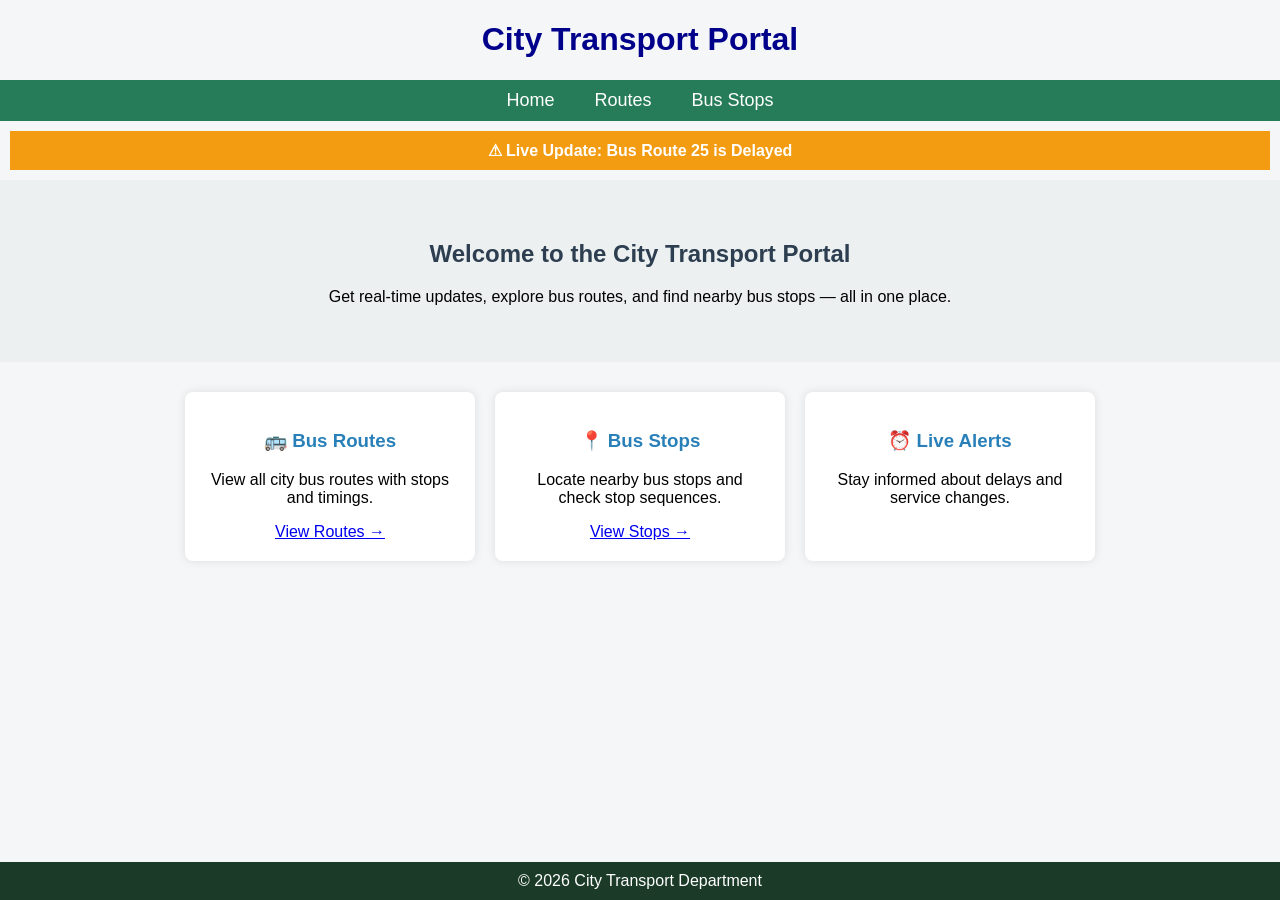
<file: Exp2/index.html>
<!doctype html>
<html>
  <head>
    <title>Transport Portal</title>
    <meta name="viewport" content="width=device-width, initial-scale=1.0" />

    <link rel="stylesheet" href="style.css" />

    <style>
      body {
        margin: 0;
        min-height: 100vh;
        display: flex;
        flex-direction: column;
      }

      nav ul {
        list-style: none;
        margin: 0;
        padding: 0;
        background-color: #267c58;
        display: flex;
        justify-content: center;
      }

      nav ul li {
        margin: 10px 20px;
      }

      nav ul li a {
        color: white;
        text-decoration: none;
        font-size: 18px;
      }

      nav ul li a:hover {
        color: yellow;
      }

      .hero {
        text-align: center;
        padding: 40px 20px;
        background-color: #ecf0f1;
      }

      .hero h2 {
        color: #2c3e50;
      }

      .features {
        display: flex;
        justify-content: center;
        gap: 20px;
        padding: 30px;
        flex-wrap: wrap;
      }

      .feature-card {
        width: 250px;
        padding: 20px;
        background-color: #ffffff;
        border-radius: 8px;
        box-shadow: 0 0 10px rgba(0, 0, 0, 0.1);
        text-align: center;
      }

      .feature-card h3 {
        color: #2980b9;
      }

      .delay-alert {
        text-align: center;
        background-color: #f39c12;
        color: white;
        padding: 10px;
        font-weight: bold;
      }

      footer {
        background-color: #1b3b28;
        color: white;
        text-align: center;
        padding: 10px;
        margin-top: auto;
      }
    </style>
  </head>
  <body>
    <h1 style="color: darkblue; text-align: center">City Transport Portal</h1>

    <nav>
      <ul>
        <li><a href="#">Home</a></li>
        <li><a href="routes.html">Routes</a></li>
        <li><a href="busstops.html">Bus Stops</a></li>
      </ul>
    </nav>

    <div class="delay-alert">⚠ Live Update: Bus Route 25 is Delayed</div>

    <div class="hero">
      <h2>Welcome to the City Transport Portal</h2>
      <p>
        Get real-time updates, explore bus routes, and find nearby bus stops —
        all in one place.
      </p>
    </div>

    <div class="features">
      <div class="feature-card">
        <h3>🚌 Bus Routes</h3>
        <p>View all city bus routes with stops and timings.</p>
        <a href="routes.html">View Routes →</a>
      </div>

      <div class="feature-card">
        <h3>📍 Bus Stops</h3>
        <p>Locate nearby bus stops and check stop sequences.</p>
        <a href="busstops.html">View Stops →</a>
      </div>

      <div class="feature-card">
        <h3>⏰ Live Alerts</h3>
        <p>Stay informed about delays and service changes.</p>
      </div>
    </div>

    <footer>© 2026 City Transport Department</footer>
  </body>
</html>
</file>
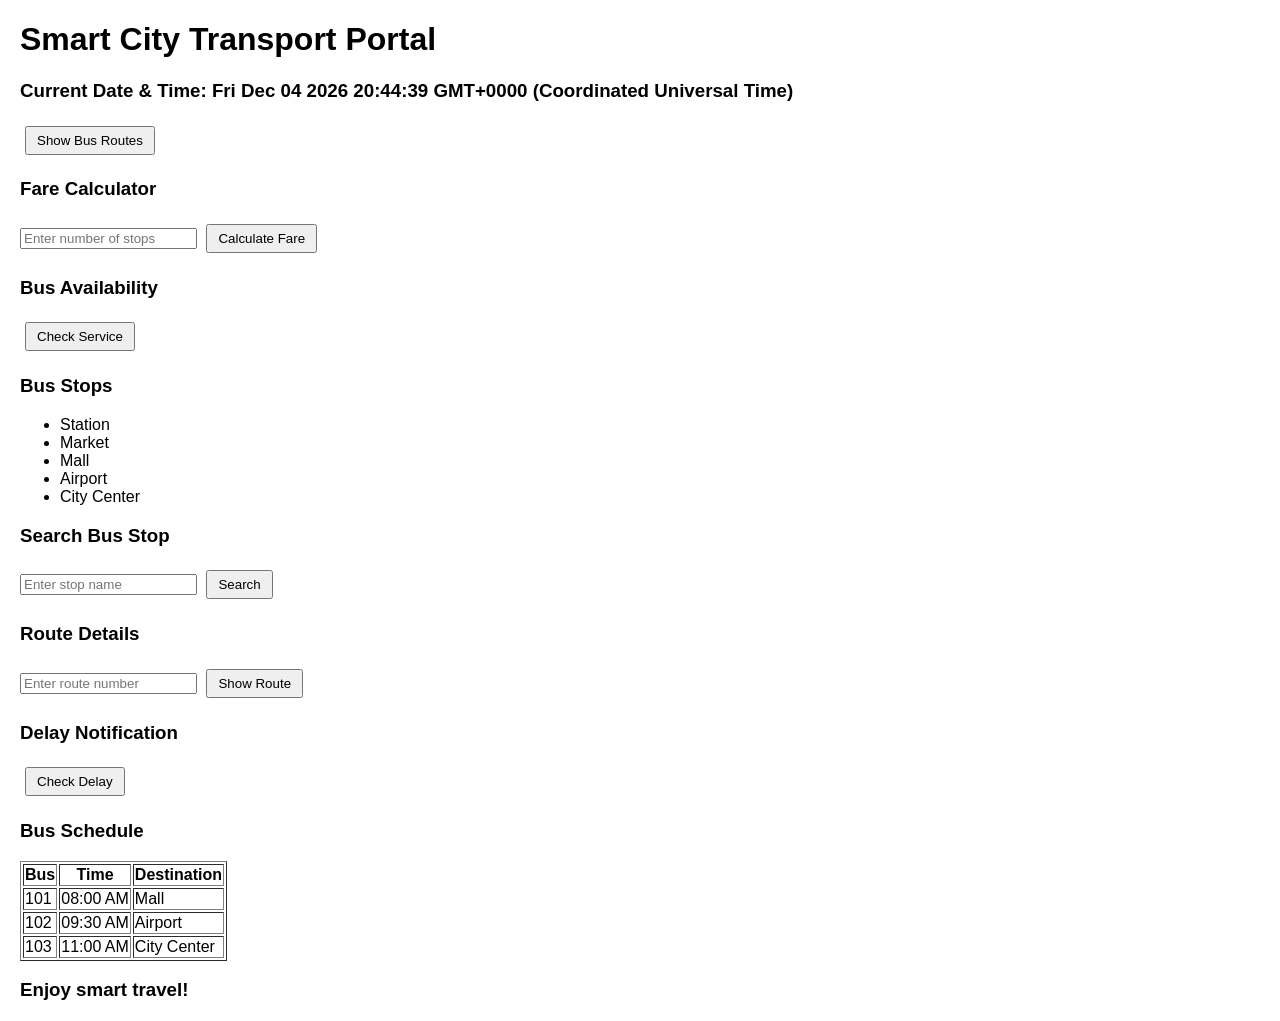
<file: Exp3/index.html>
<!DOCTYPE html>
<html lang="en">
<head>
    <title>Smart City Transport Portal</title>
    <link rel="stylesheet" href="style.css">
</head>
<body>

<h1>Smart City Transport Portal</h1>

<h3 id="dateTime"></h3>

<button onclick="showRoutes()">Show Bus Routes</button>
<div id="routes"></div>

<h3>Fare Calculator</h3>
<input type="number" id="stops" placeholder="Enter number of stops">
<button onclick="calculateFare()">Calculate Fare</button>
<p id="fareResult"></p>

<h3>Bus Availability</h3>
<button onclick="checkAvailability()">Check Service</button>
<p id="availability"></p>

<h3>Bus Stops</h3>
<ul id="busStops"></ul>

<h3>Search Bus Stop</h3>
<input type="text" id="searchStop" placeholder="Enter stop name">
<button onclick="searchBusStop()">Search</button>
<p id="searchResult"></p>

<h3>Route Details</h3>
<input type="number" id="routeNumber" placeholder="Enter route number">
<button onclick="showRoute()">Show Route</button>
<p id="routeDetails"></p>

<h3>Delay Notification</h3>
<button onclick="showDelay()">Check Delay</button>
<p id="delayMsg"></p>

<h3>Bus Schedule</h3>
<table border="1" id="scheduleTable"></table>

<script src="skeleton.js"></script>

</body>
</html>
</file>
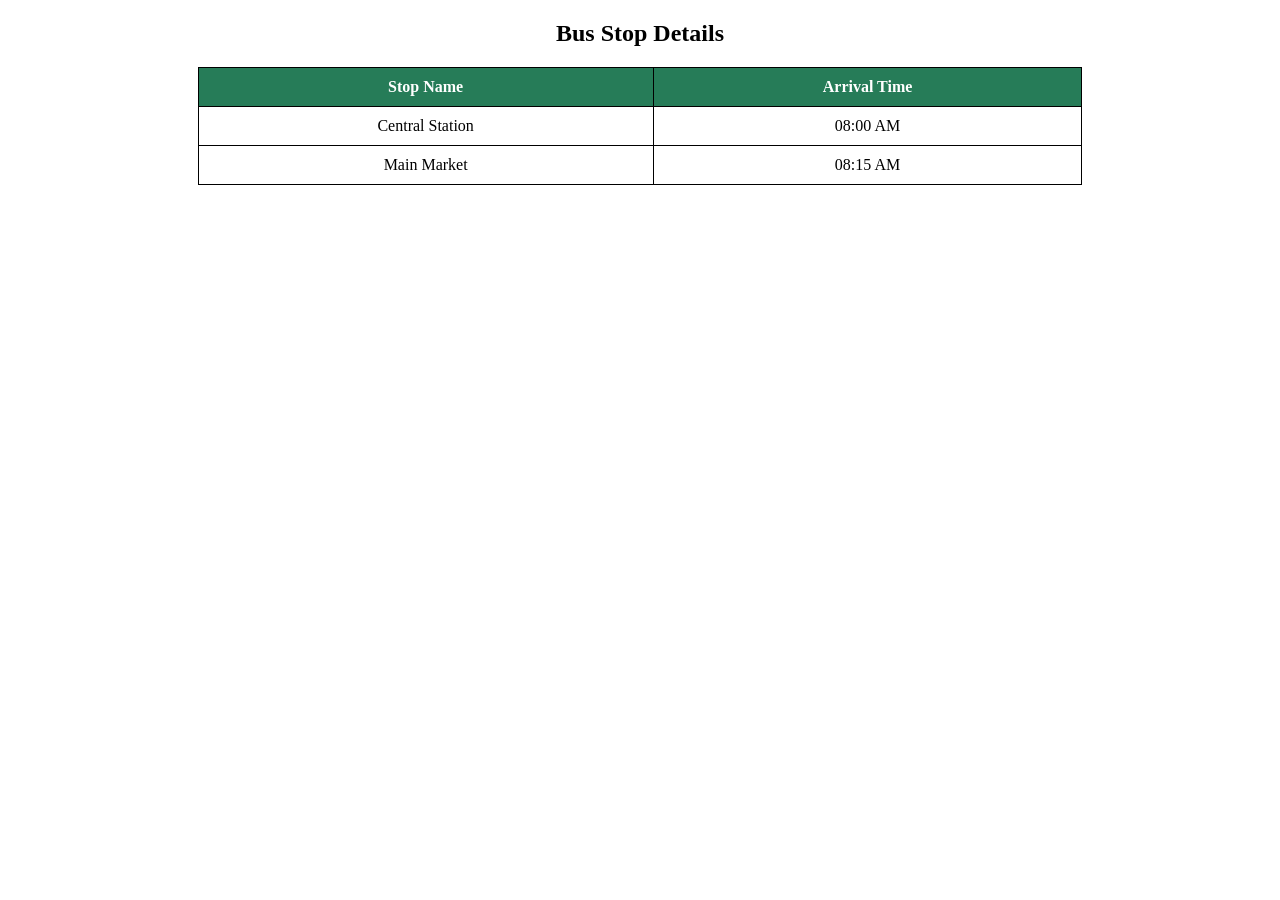
<file: Exp2/busstops.html>
<!DOCTYPE html>
<html>
<head>
    <title>Bus Stop Details</title>

    <style>
        table {
            width: 70%;
            margin: auto;
            border-collapse: collapse;
        }

        th, td {
            border: 1px solid black;
            padding: 10px;
            text-align: center;
        }

        th {
            background-color: #267c58;
            color: white;
        }

        tr:hover {
            background-color: #f1f1f1;
        }
    </style>
</head>
<body>

<h2 style="text-align:center;">Bus Stop Details</h2>

<table>
    <tr>
        <th>Stop Name</th>
        <th>Arrival Time</th>
    </tr>
    <tr>
        <td>Central Station</td>
        <td>08:00 AM</td>
    </tr>
    <tr>
        <td>Main Market</td>
        <td>08:15 AM</td>
    </tr>
</table>

</body>
</html>
</file>
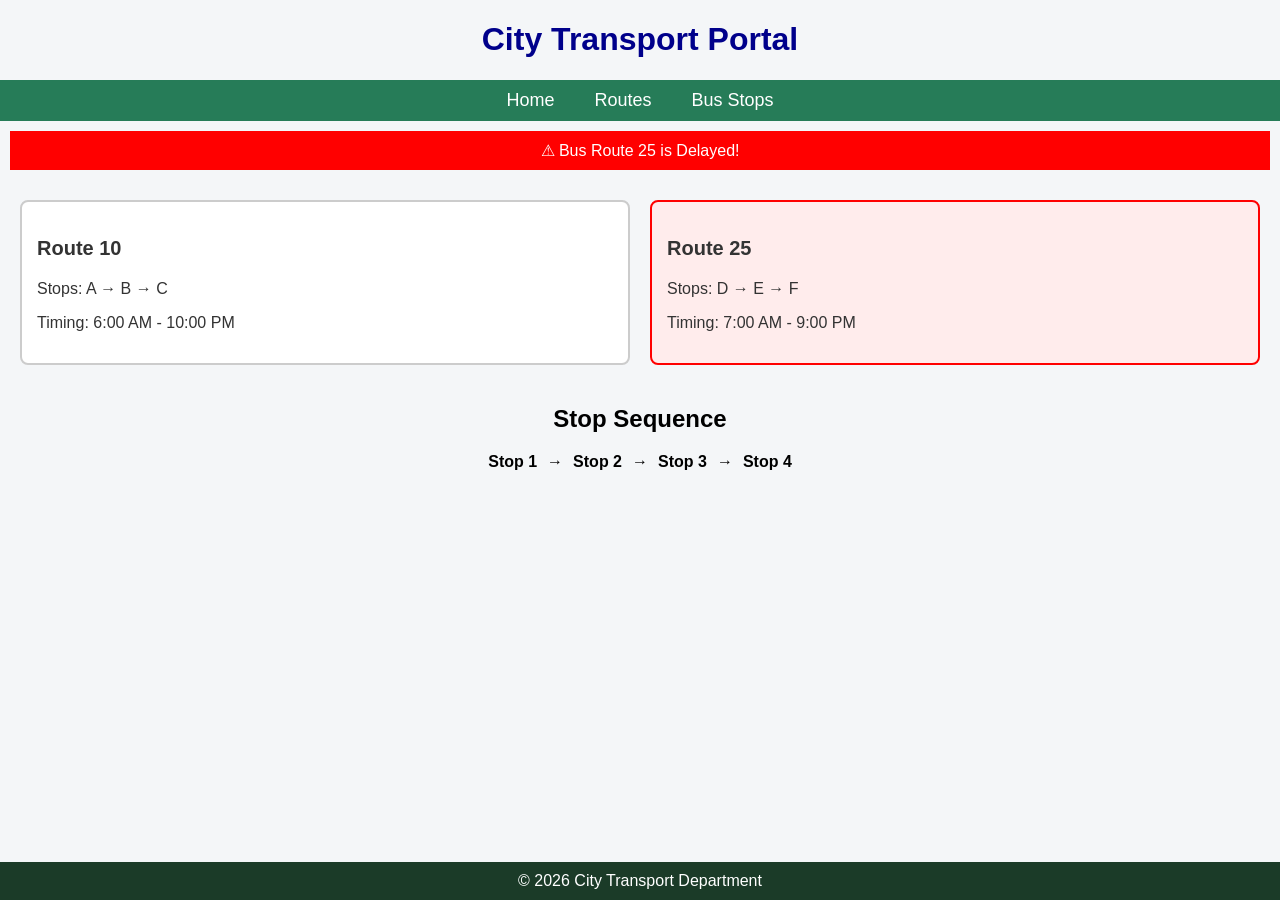
<file: Exp2/routes.html>
<!doctype html>
<html>
  <head>
    <title>Transport Portal</title>
    <meta name="viewport" content="width=device-width, initial-scale=1.0" />

    <link rel="stylesheet" href="style.css" />

    <style>
      body {
        margin: 0;
        min-height: 100vh;
        display: flex;
        flex-direction: column;
      }
      nav ul {
        list-style: none;
        margin: 0;
        padding: 0;
        background-color: #267c58;
        display: flex;
        justify-content: center;
      }

      nav ul li {
        margin: 10px 20px;
      }

      nav ul li a {
        color: white;
        text-decoration: none;
        font-size: 18px;
      }

      nav ul li a:hover {
        color: yellow;
      }
      footer {
        background-color: #1b3b28;
        color: white;
        text-align: center;
        padding: 10px;
        margin-top: auto;
      }
    </style>
  </head>
  <body>
    <h1 style="color: darkblue; text-align: center">City Transport Portal</h1>

    <nav>
      <ul>
        <li><a href="index.html">Home</a></li>
        <li><a href="#">Routes</a></li>
        <li><a href="busstops.html">Bus Stops</a></li>
      </ul>
    </nav>

    <div class="delay-alert">⚠ Bus Route 25 is Delayed!</div>

    <div class="routes-container">
      <div class="route-card">
        <h3>Route 10</h3>
        <p>Stops: A → B → C</p>
        <p>Timing: 6:00 AM - 10:00 PM</p>
      </div>

      <div class="route-card" id="highlight">
        <h3>Route 25</h3>
        <p>Stops: D → E → F</p>
        <p>Timing: 7:00 AM - 9:00 PM</p>
      </div>
    </div>

    <h2 style="text-align: center">Stop Sequence</h2>
    <div class="stops-flex">
      <div>Stop 1</div>
      <div>→</div>
      <div>Stop 2</div>
      <div>→</div>
      <div>Stop 3</div>
      <div>→</div>
      <div>Stop 4</div>
    </div>

    <footer>© 2026 City Transport Department</footer>
  </body>
</html>
</file>
<file: Exp2/style.css>
body {
  font-family: Arial, sans-serif;
  background-color: #f4f6f8;
  margin: 0;
  padding: 0;
}

h1 {
  font-size: 32px;
}

footer {
  background-color: #2c3e50;
  color: white;
  text-align: center;
  padding: 10px;
  margin-top: 20px;
}

.routes-container {
  display: grid;
  grid-template-columns: repeat(2, 1fr);
  gap: 20px;
  padding: 20px;
}

.route-card {
  background-color: white;
  padding: 15px;
  border: 2px solid #ccc;
  border-radius: 8px;
}

.route-card h3 {
  font-size: 20px;
}

.route-card p {
  font-size: 16px;
}

#highlight {
  border-color: red;
  background-color: #ffecec;
}

.route-card h3,
.route-card p {
  color: #333;
}

.stops-flex {
  display: flex;
  justify-content: center;
  align-items: center;
  gap: 10px;
  font-weight: bold;
}

.delay-alert {
  background-color: red;
  color: white;
  text-align: center;
  padding: 10px;
  margin: 10px;
  animation: blink 1s infinite;
}

@keyframes blink {
  0% {
    opacity: 1;
  }
  50% {
    opacity: 0.3;
  }
  100% {
    opacity: 1;
  }
}

@media (max-width: 600px) {
  .routes-container {
    grid-template-columns: 1fr;
  }

  h1 {
    font-size: 24px;
  }

  .route-card h3 {
    font-size: 18px;
  }

  .route-card p {
    font-size: 14px;
  }

  nav ul {
    flex-direction: column;
    align-items: center;
  }
  nav ul li {
    margin: 8px 0;
  }
}
</file>
<file: Exp3/style.css>
body {
    font-family: Arial;
    margin: 20px;
}

button {
    margin: 5px;
    padding: 5px 10px;
}
</file>
